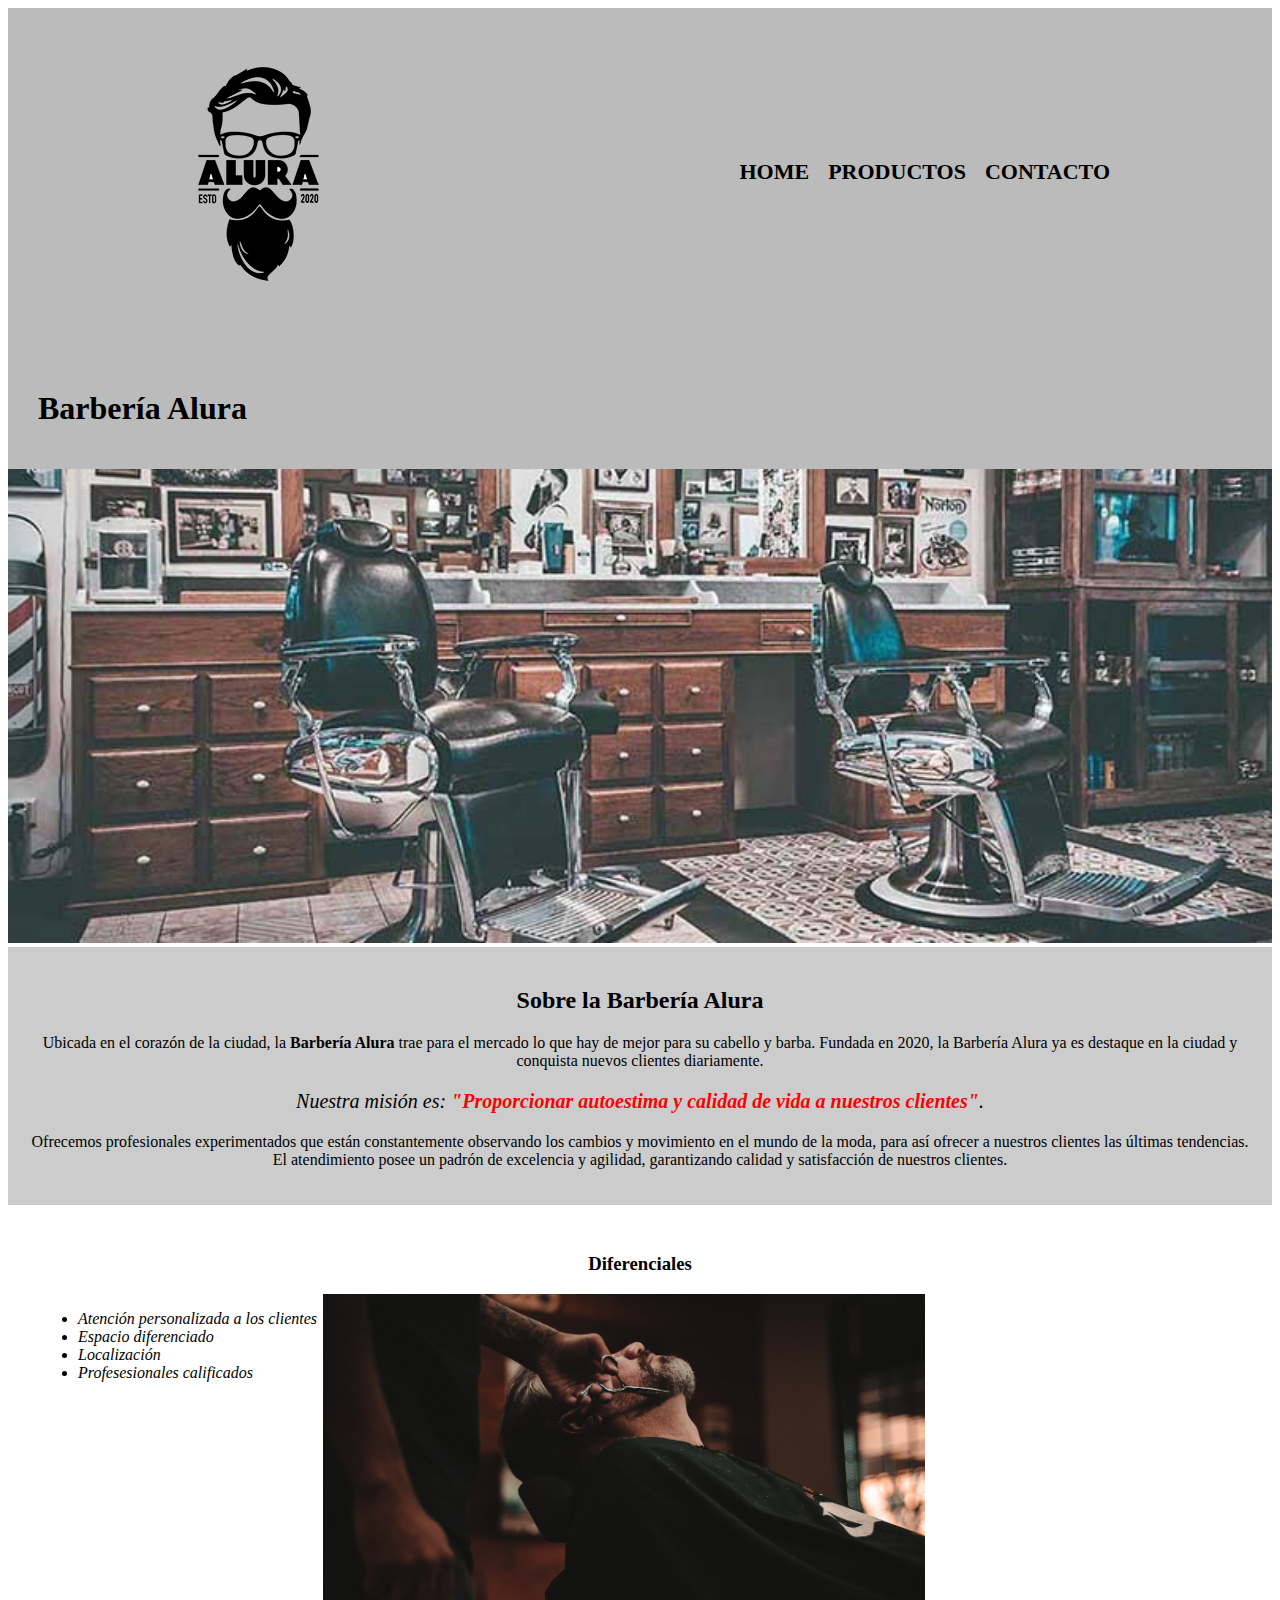
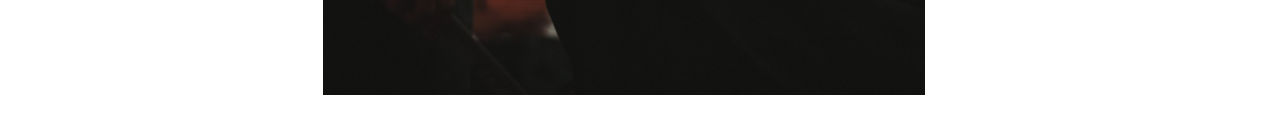
<file: index.html>
<!DOCTYPE html>

<html lang="es">
    
    <head>

        <meta charset="UTF-8"> 
        <title>Barbería Alura</title>
        <link rel="stylesheet" href="style.css">
        <link rel="stylesheet" href="style-home.css">
            
    </head>

    <body>

        <header>
            <div class="caja">

                <h1><img src="imagenes/logo.png" alt="Logo de la Barberia Alura"></h1>
                <nav>
                    <a:hover>
                    <ul class="Navegación">
                        <li><a href="index.html">Home</a></li>
                        <li><a href="Productos.html">Productos</a></li>
                        <li><a href="Contacto.html">Contacto</a></li>
                    </ul>
                    </a:hover>
                </nav>

             </div>

            
        </header>

        <header>
            <h1 class="titulo-principal">Barbería Alura</h1>
        </header>

        <img id="banner" src="banner/banner.jpg">
        
        <div class="principal">

            <h2 class="titulo-centralizado">Sobre la Barbería Alura</h2>

            <p>Ubicada en el corazón de la ciudad, la <strong>Barbería Alura</strong> trae para el mercado lo que hay de mejor para su cabello y barba. Fundada en 2020, la Barbería Alura ya es destaque en la ciudad y conquista nuevos clientes diariamente.</p>

            <p id="mision"><em>Nuestra misión es: <strong>"Proporcionar autoestima y calidad de vida a nuestros clientes"</strong>.</em></p>

            <p>Ofrecemos profesionales experimentados que están constantemente observando los cambios y movimiento en el mundo de la moda, para así ofrecer a nuestros clientes las últimas tendencias. El atendimiento posee un padrón de excelencia y agilidad, garantizando calidad y satisfacción de nuestros clientes.</p> 

        </div>

        <div class="diferenciales">

            <h3 class="titulo-centralizado">Diferenciales</h3>
        
            <ul>
                <li class="items">Atención personalizada a los clientes</li>
                <li class="items">Espacio diferenciado</li>
                <li class="items">Localización</li>
                <li class="items">Profesesionales calificados</li>
            </ul>

            <img src="diferenciales/diferenciales.jpg" class="imagenDiferenciales">

        </div>
        
        
    </body>
</html>
</file>
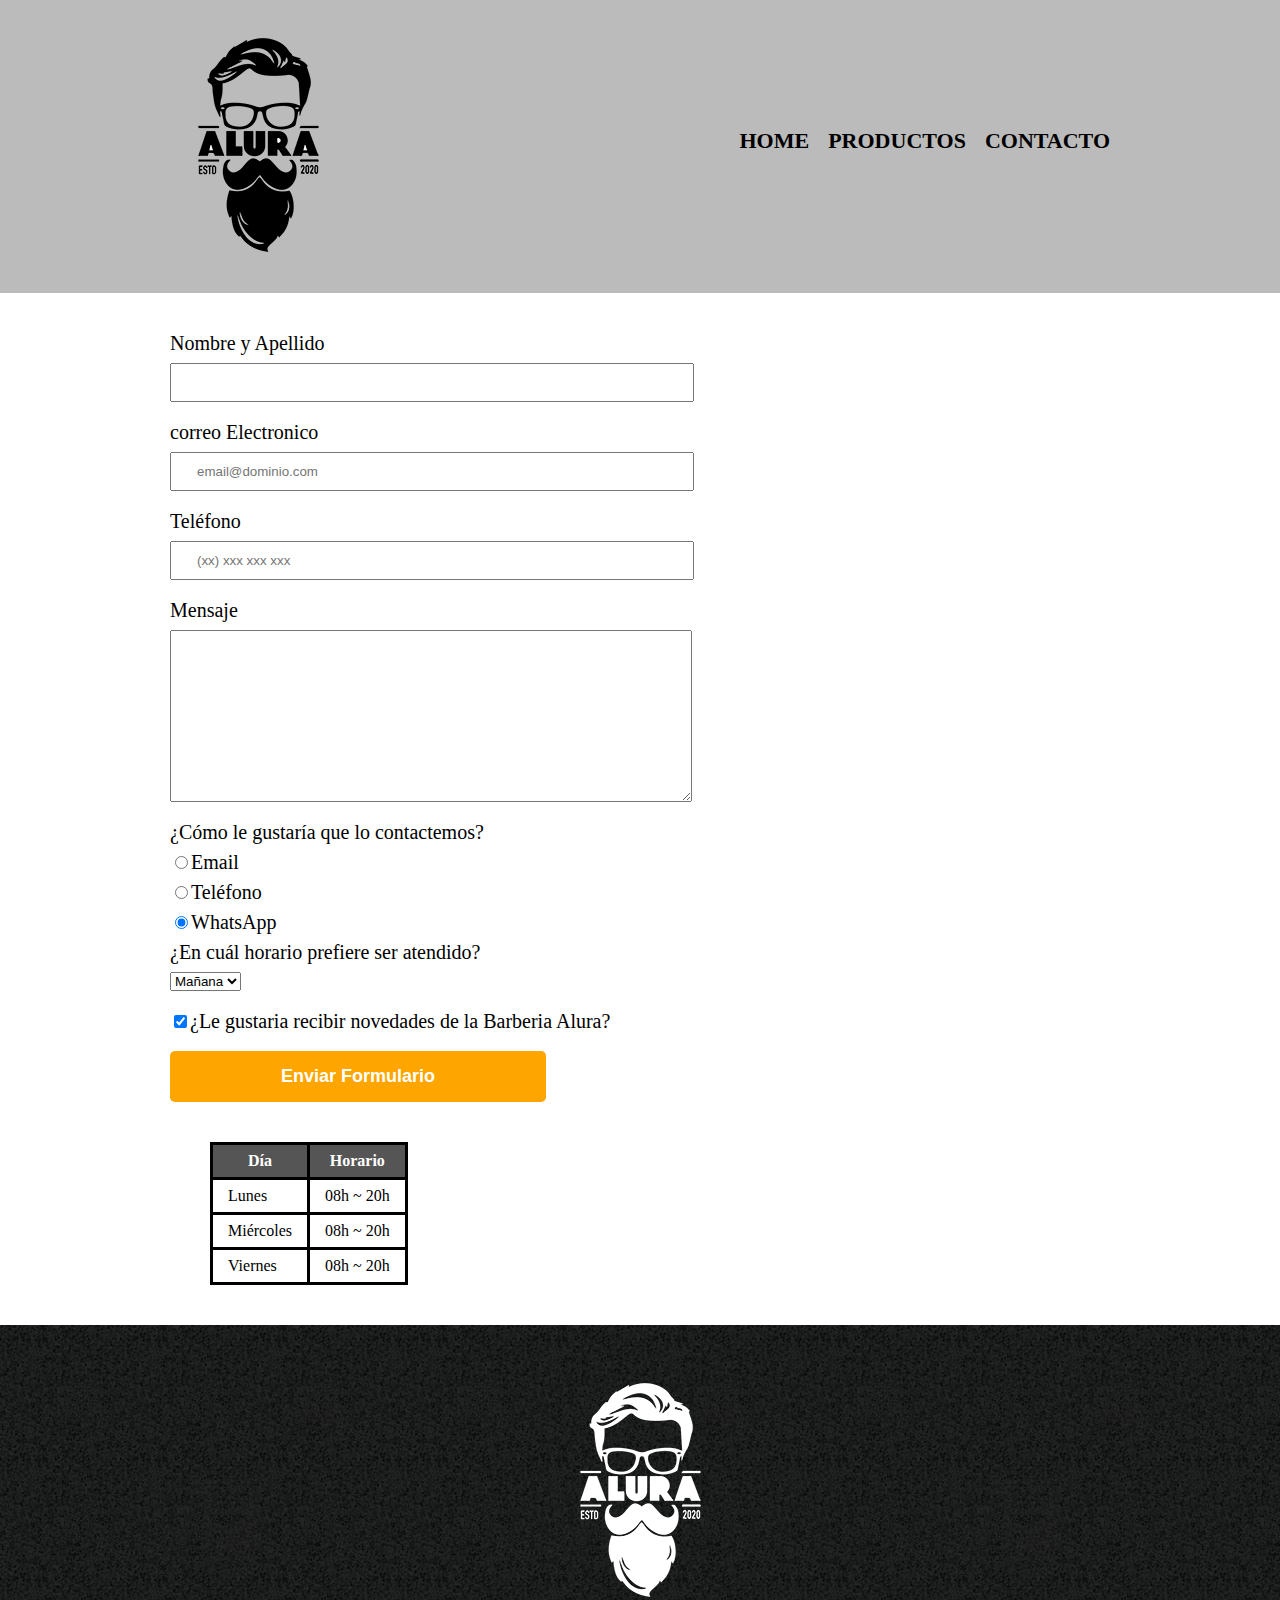
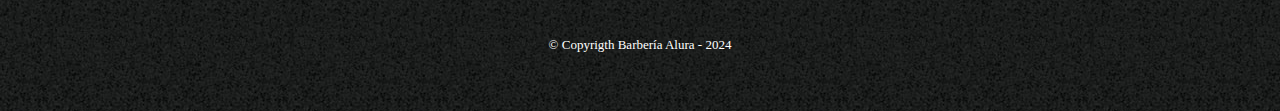
<file: Contacto.html>
<!DOCTYPE html>

<html>

    <head>

        <meta charset="UTF-8">
        <title> Contacto - Barberia Alura </title>
        <link rel="stylesheet" href="reset.css">
        <link rel="stylesheet" href="style.css">

    </head>
    
    <body>

        <header>
            <div class="caja">

                <h1><img src="imagenes/logo.png" alt="Logo de la Barberia Alura"></h1>
                <nav>
                    <a:hover>
                    <ul class="Navegación">
                        <li><a href="index.html">Home</a></li>
                        <li><a href="Productos.html">Productos</a></li>
                        <li><a href="Contacto.html">Contacto</a></li>
                    </ul>
                    </a:hover>
                </nav>

             </div>
            
        </header>

        <main>
            <form>
                <label for="nombreapellido">Nombre y Apellido</label>
                <input type="text" id="nombreapellido" class="input-padron" required>

                <label for="correoelectronico">correo Electronico</label>
                <input type="email" id="correoelectronico" class="input-padron" required placeholder="email@dominio.com">

                <label for="telefono">Teléfono</label>
                <input type="tel" id="telefono" class="input-padron" required placeholder="(xx) xxx xxx xxx">

                <label for="mensaje">Mensaje</label>

                <textarea cols="70" rows="10" id="mensaje" class="input-padron" required></textarea>

                <fieldset>

                    <legend>¿Cómo le gustaría que lo contactemos?</legend>

                    <label for="radio-email"><input type="radio" name="contacto" value="email" id="radio-email">Email</label>
                    
                    <label for="radio-telefono"><input type="radio" name="contacto" value="telefono" id="radio-telefono">Teléfono</label>
                    
                    <label for="radio-whatsapp"><input type="radio" name="contacto" value="whatsApp" id="radio-whatsapp" checked>WhatsApp</label>
                    
                </fieldset> 

                <fieldset>

                    <legend>¿En cuál horario prefiere ser atendido?</legend>
                    
                    <select>
                    
                        <option>Mañana</option>
                        <option>Tarde</option>
                        <option>Noche</option>

                    </select>
                
                </fieldset>

                <label class="checkbox"><input type="checkbox" checked>¿Le gustaria recibir novedades de la Barberia Alura?</label>

                <input type="submit" value="Enviar Formulario" class="enviar">

            </form>

            <table>

                <thead>
              
                    <tr>
                        <th>Día</th>
                        <th>Horario</th>
                    </tr>

                </thead>

                <tbody>

                    <tr>
                        <td>Lunes</td>
                        <td>08h ~ 20h</td>
                    </tr>
                    <tr>
                        <td>Miércoles</td>
                        <td>08h ~ 20h</td>
                    </tr>
                    <tr>
                        <td>Viernes</td>
                        <td>08h ~ 20h</td>
                    </tr>
                </tbody>

            </table>

        </main>

        <footer>

            <img src="imagenes/logo-blanco.png" alt="Logo de la Barberia Alura">
            <p class="copyrigth">&copy Copyrigth Barbería Alura - 2024</p>

        </footer>
    </body>
</file>
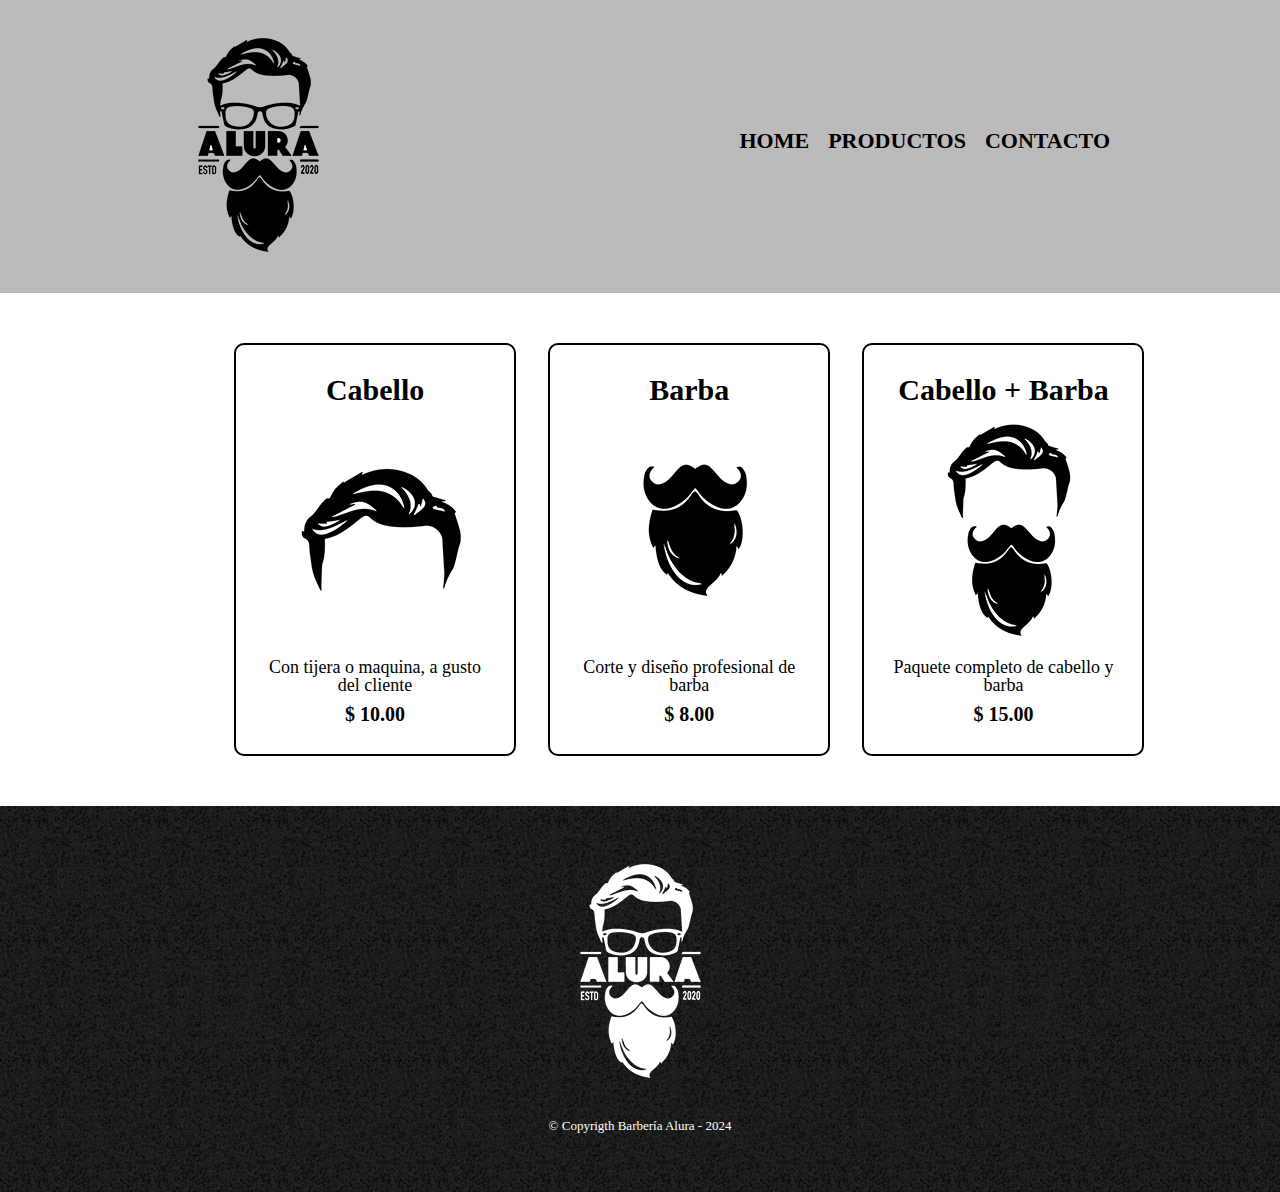
<file: Productos.html>
<!DOCTYPE html>

<html>

    <head>

        <meta charset="UTF-8">
        <title> Productos - Barberia Alura </title>
        <link rel="stylesheet" href="reset.css">
        <link rel="stylesheet" href="style.css">

    </head>
    
    <body>

        <header>
            <div class="caja">

                <h1><img src="imagenes/logo.png"></h1>
                <nav>
                    <a:hover>
                    <ul class="Navegación">
                        <li><a href="index.html">Home</a></li>
                        <li><a href="Productos.html">Productos</a></li>
                        <li><a href="Contacto.html">Contacto</a></li>
                    </ul>
                    </a:hover>
                </nav>

             </div>

            
        </header>

        <main>

            <ul class="productos">

                <li>
                    <h2>Cabello</h2>
                    <img src="imagenes/cabello.jpg">
                    <p class="producto-descripcion">Con tijera o maquina, a gusto del cliente</p>
                    <p class="producto-precio">$ 10.00</p>
                    
                </li>
                <li>
                    <h2>Barba</h2>
                    <img src="imagenes/barba.jpg">
                    <p class="producto-descripcion">Corte y diseño profesional de barba</p>
                    <p class="producto-precio">$ 8.00</p>
                    
                </li>
                <li>
                    <h2>Cabello + Barba</h2>
                    <img src="imagenes/cabello+barba.jpg">
                    <p class="producto-descripcion">Paquete completo de cabello y barba</p>
                    <p class="producto-precio">$ 15.00</p>
                    
                </li>

            </ul>          
        
        </main>

        <footer>

            <img src="imagenes/logo-blanco.png">
            <p class="copyrigth">&copy Copyrigth Barbería Alura - 2024</p>

        </footer>

    </body>

</html>
</file>
<file: style.css>
header{
    background-color: #BBBBBB;
    padding: 20px 0;
}

.caja{
    width: 940px;
    position: relative;
    margin: 0 auto;
}

nav{
    position: absolute;
    top:110px;
    right:0;
}

nav li{
    display: inline;
    margin: 0 0 0 15px;
}

nav a{
    text-transform: uppercase;
    color:black;
    font-weight: bold;
    font-size: 22px;
    text-decoration: none;
}

nav a:hover{
    color: #c78c19; 
    text-decoration: underline;
}

.productos{
    width: 940px;
    margin: 0 auto;
    padding: 50px;
}

.productos li{
    display: inline-block;
    text-align: center;
    width: 30%;
    vertical-align: top;
    margin: 0 1.5%;
    padding: 30px 20px;
    box-sizing: border-box;
    border: 2px solid #000000;
    border-radius: 10px;
}

.productos li:hover{
    border-color: #c78c19;+  
}

.productos li:active{
    border-color: #088c19;
}

.productos h2{
    font-size: 30px;
    font-weight: bold;
}

.productos li:hover h2{
    font-size: 33px;
}

.producto-descripcion{
    font-size: 18px;
}

.producto-precio{
    font-size: 20px;
    font-weight: bold;
    margin-top: 10px;
}

footer{
    text-align: center;
    background: url(imagenes/bg.jpg);
    padding: 40px;
}

.copyrigth{
    color: #FFFFFF;
    font-size: 13px;
    margin: 20px;
}

main{
    width: 940px;
    margin: 0 auto;
}

form{
    margin: 40px 0;
}

form label, form legend{
    display: block;
    font-size: 20px;
    margin: 0 0 10px;
}

.input-padron{
    display: block;
    margin: 0 0 20px;
    padding: 10px 25px;
    width: 50%;
}

.checkbox{
    margin: 20px 0;
}

.enviar{
    width: 40%;
    padding: 15px 0;
    font-size: 18px;
    font-weight: bold;
    color: white;
    background: orange;
    border: none;
    border-radius: 5px;
    transition: 1s all;
    cursor: pointer;
}

.enviar:hover{
    background: darkorange;
    transform: scale(1.2);

}

table{
    margin: 40px 40px;
}

thead{
    background: #555555;
    color: white;
    font-weight: bold;
}

td,th{
    border: solid #000000 ;
    padding: 8px 15px;
}
</file>
<file: style-home.css>
.titulo-principal{
    padding-left: 30px;
}

#banner{
    width:100%;
}

.principal{
    background: #CCCCCC;
    padding: 20px;
}

.titulo-centralizado{
    text-align: center;
}

p{
    text-align: center;
}

em strong{
    color:red;
}

#mision{
    font-size: 20px;
}

.diferenciales{
    background: #FFFFFF;
    padding: 30px;
}

.items{
    font-style: italic;
}

.Navegación{
    display: inline;
    vertical-align: top;
}

ul{
    display: inline-block;
    vertical-align: top;
    width: 20%;
}

.imagenDiferenciales{
    width: 50%;
}
</file>
